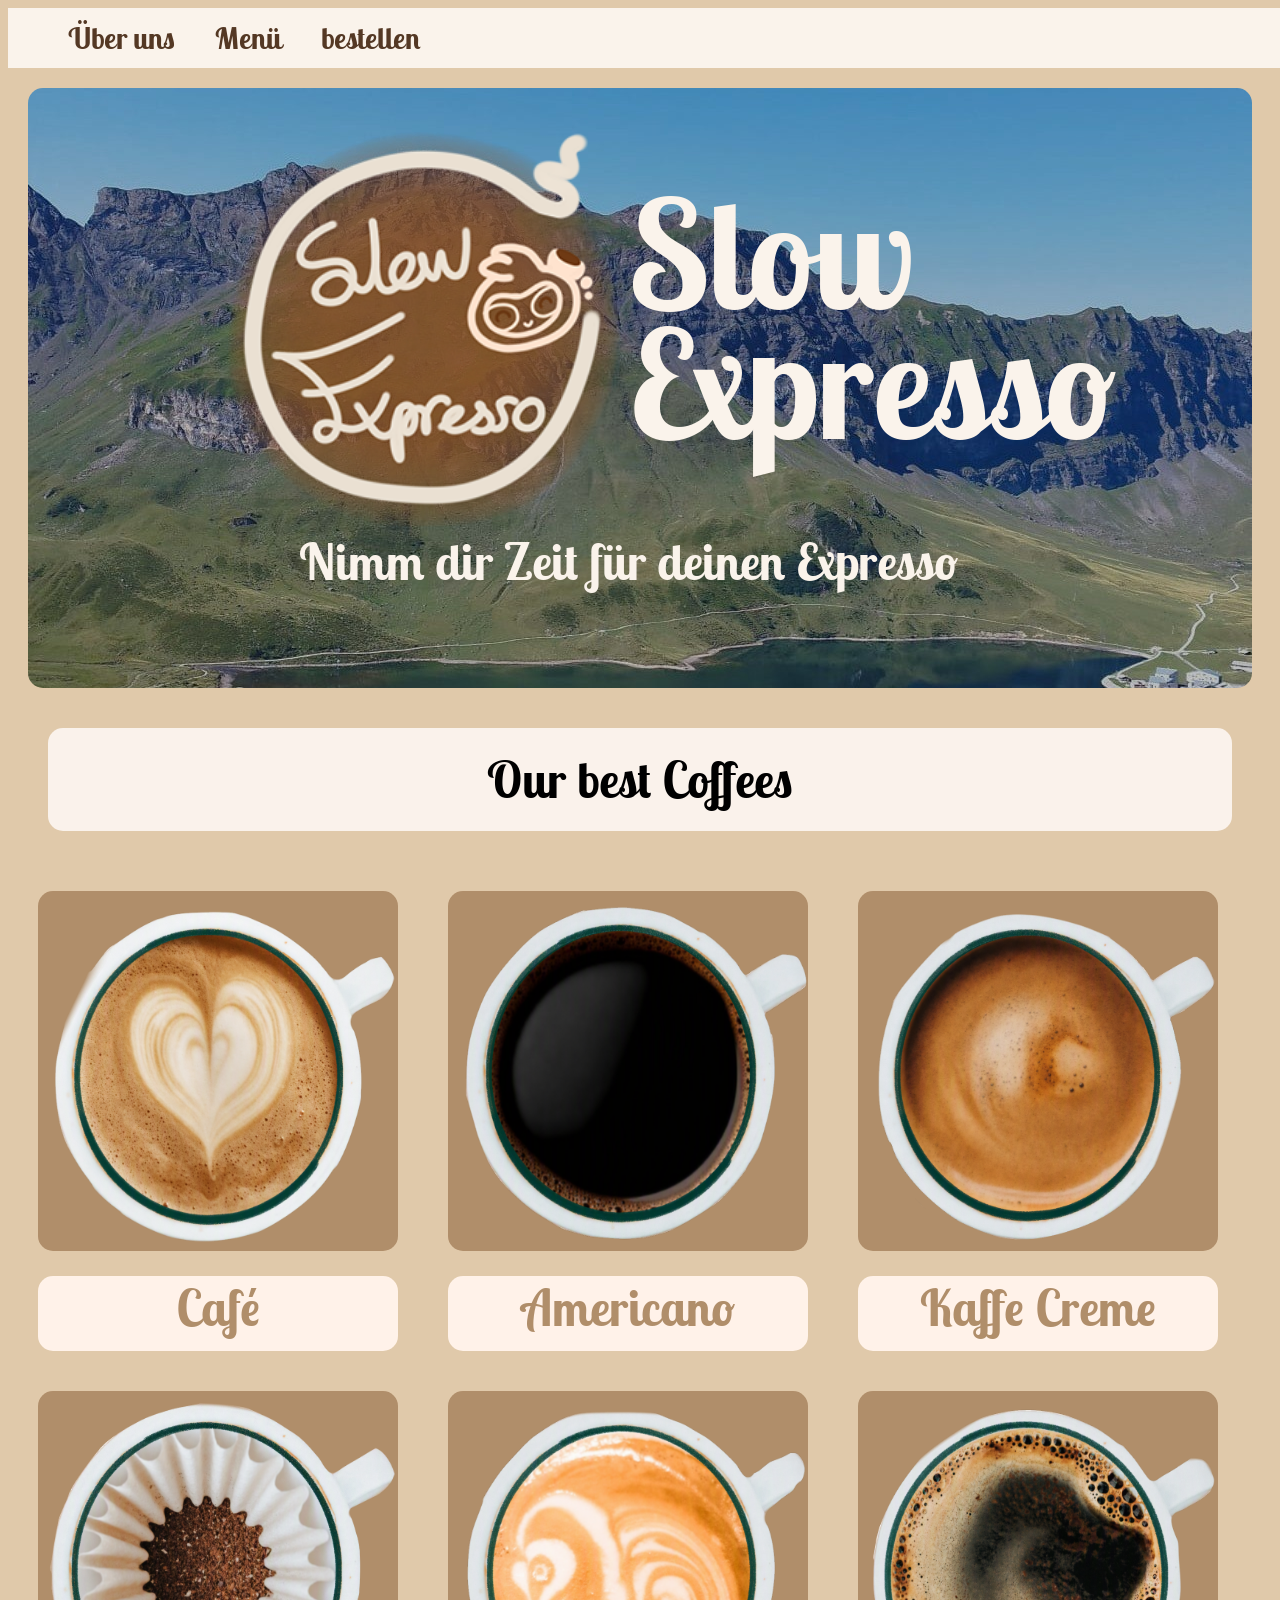
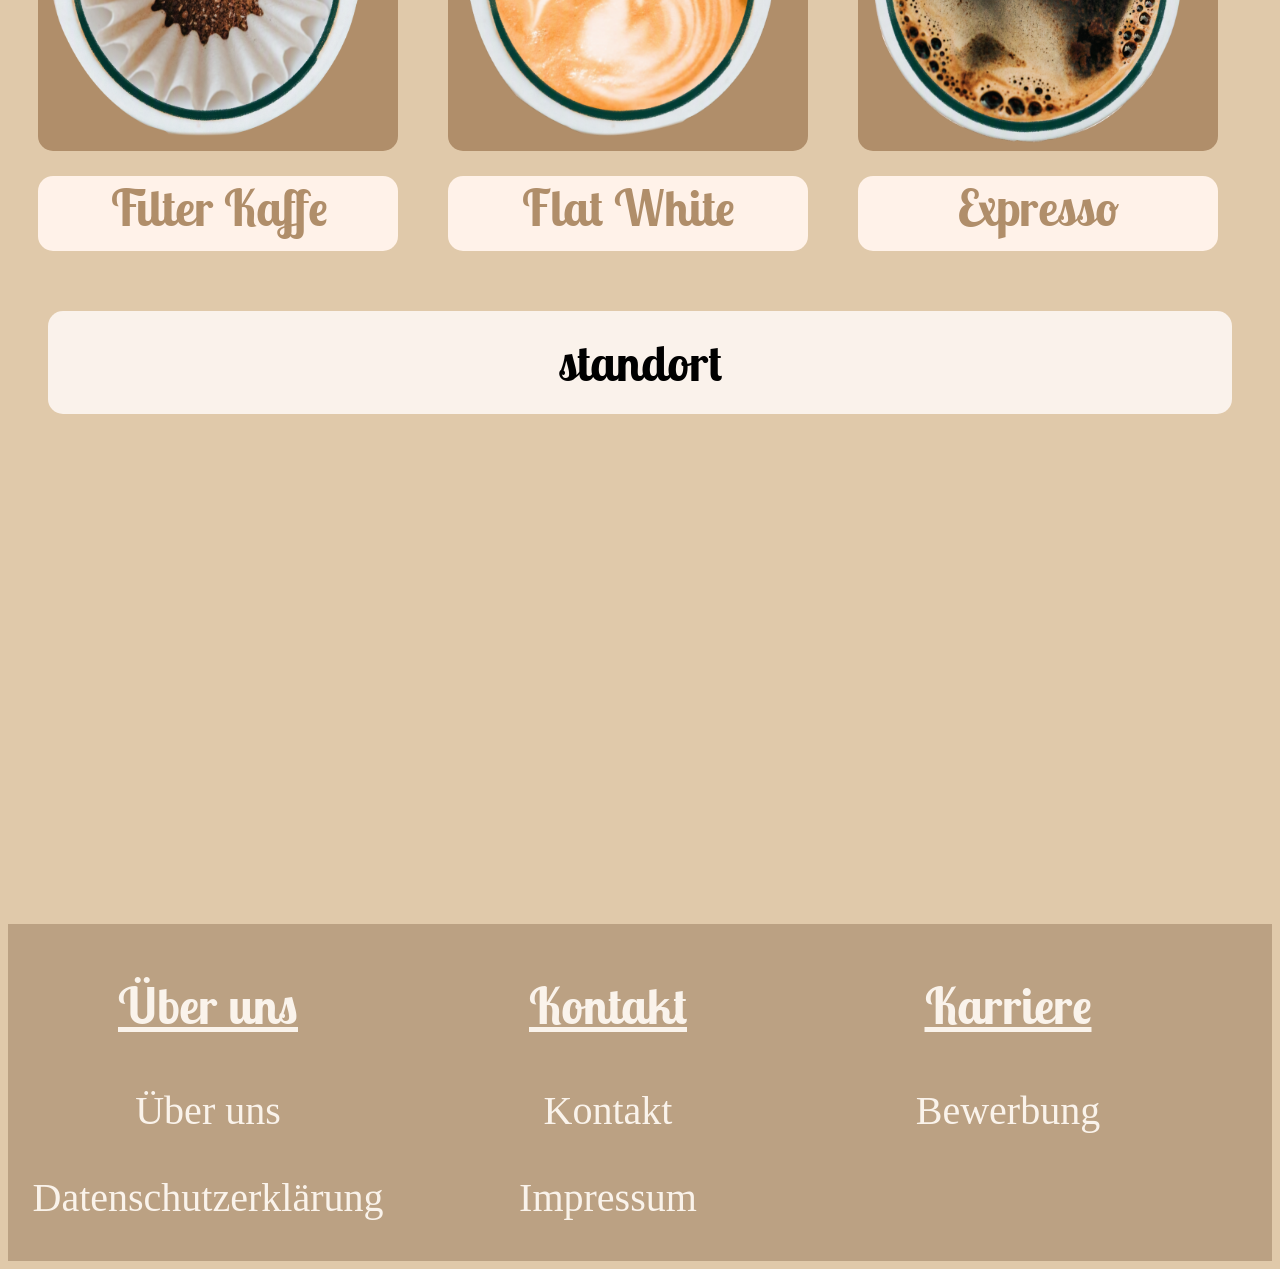
<file: index.html>
<!DOCTYPE html>
<html lang="en">

<head>
    <meta charset="UTF-8">
    <meta name="viewport" content="width=device-width, initial-scale=1.0">
    <title>Slow Expresso</title>
    <link rel="icon" type="image/x-icon" href="/assets/images/Cafin.png">
    <link rel="stylesheet" href="indexstyle.css">
    <link rel="stylesheet" href="navigation.css">
    <link rel="stylesheet" href="index_media.css">
    <link rel="stylesheet" href="footer.css">
 
</script>

</head>

<body>
    <nav>
        <ul class="navilink">
            <li><a href="information.html">Über uns</a></li>
            <li><a href="menue.html">Menü</a></li>
            <li><a href="bestellen.html">bestellen</a></li>
        </ul>
    </nav>

    <header>
        <img src="/assets/images/slow_expresso_logo.png" alt="Slow Expresso Logo" class="logo">
        <h1>Slow Expresso </h1>
        <h2>Nimm dir Zeit für deinen Expresso</h2>
    </header>

    <main>
        <h3 class="best-food">Our best Coffees</h3>
        <div class="bestfood">
            <a href="menue.html"><img src="/Heiss_getreanke_bilder/Caffe_Latte.png" alt="Cafe" class="food" id="food1"></a>
            <a href="menue.html"><img src="/Heiss_getreanke_bilder/Americano.png" alt="Expresso_Macchiato"
                    class="food" id="food2"></a>
            <a href="menue.html"><img src="/Heiss_getreanke_bilder/Cafe_Crema.png" alt="Expresso" class="food" id="food3"></a>
            <h4 class="label" id="label1">Café</h4>
            <h4 class="label" id="label2">Americano</h4>
            <h4 class="label" id="label3">Kaffe Creme</h4>
            <a href="menue.html"><img src="/Heiss_getreanke_bilder/Filterkaffee.png" alt="Filter Kaffee"
                    class="food" id="food4"></a>
            <a href="menue.html" id="food5"><img src="/Heiss_getreanke_bilder/Flat_White.png" alt="Expresso_Macchiato"
                    class="food"></a>
            <a href="menue.html"><img src="/Heiss_getreanke_bilder/Expresso.png" alt="Expresso" class="food" id="food6"></a>
            <h4 class="label" id="label4">Filter Kaffe</h4>
            <h4 class="label" id="label5">Flat White</h4>
            <h4 class="label" id="label6">Expresso</h4>
        </div>

        <div class="standort">
            <h3 class="best-food">standort</h3>
        </div>
<div class="map">
        <iframe src="https://www.google.com/maps/embed?pb=!1m14!1m12!1m3!1d995.3611881841927!2d8.300908569917155!3d47.02699089742384!2m3!1f0!2f0!3f0!3m2!1i1024!2i768!4f13.1!5e1!3m2!1sen!2sch!4v1789558650969!5m2!1sen!2sch" width="600" height="450" style="border:0;" allowfullscreen="" loading="lazy" referrerpolicy="strict-origin-when-cross-origin"></iframe>
</div>
    </main>

    <footer>
                <p class="footone" id="foot1">Über uns</p>
                <p class="footone" id="foot2">Kontakt</p>
                <p class="footone" id="foot3">Karriere</p>
                <a href="information.html" class="foottwo" id="foot4"> Über uns</a>
                <a href="information.html" class="foottwo"id="foot5">Kontakt</a>
                <a href="arbeitstelle.html" class="foottwo"id="foot6">Bewerbung</a>
                <a href="assets/texten/Datenschutzerklaerung Slow Expresspo.pdf" class="datenschutz">Datenschutzerklärung</a>
        <a href="assets/texten/Impressum Slow_Expresso.pdf" class="impressum">Impressum</a>
    </footer>


</body>

</html>
</file>
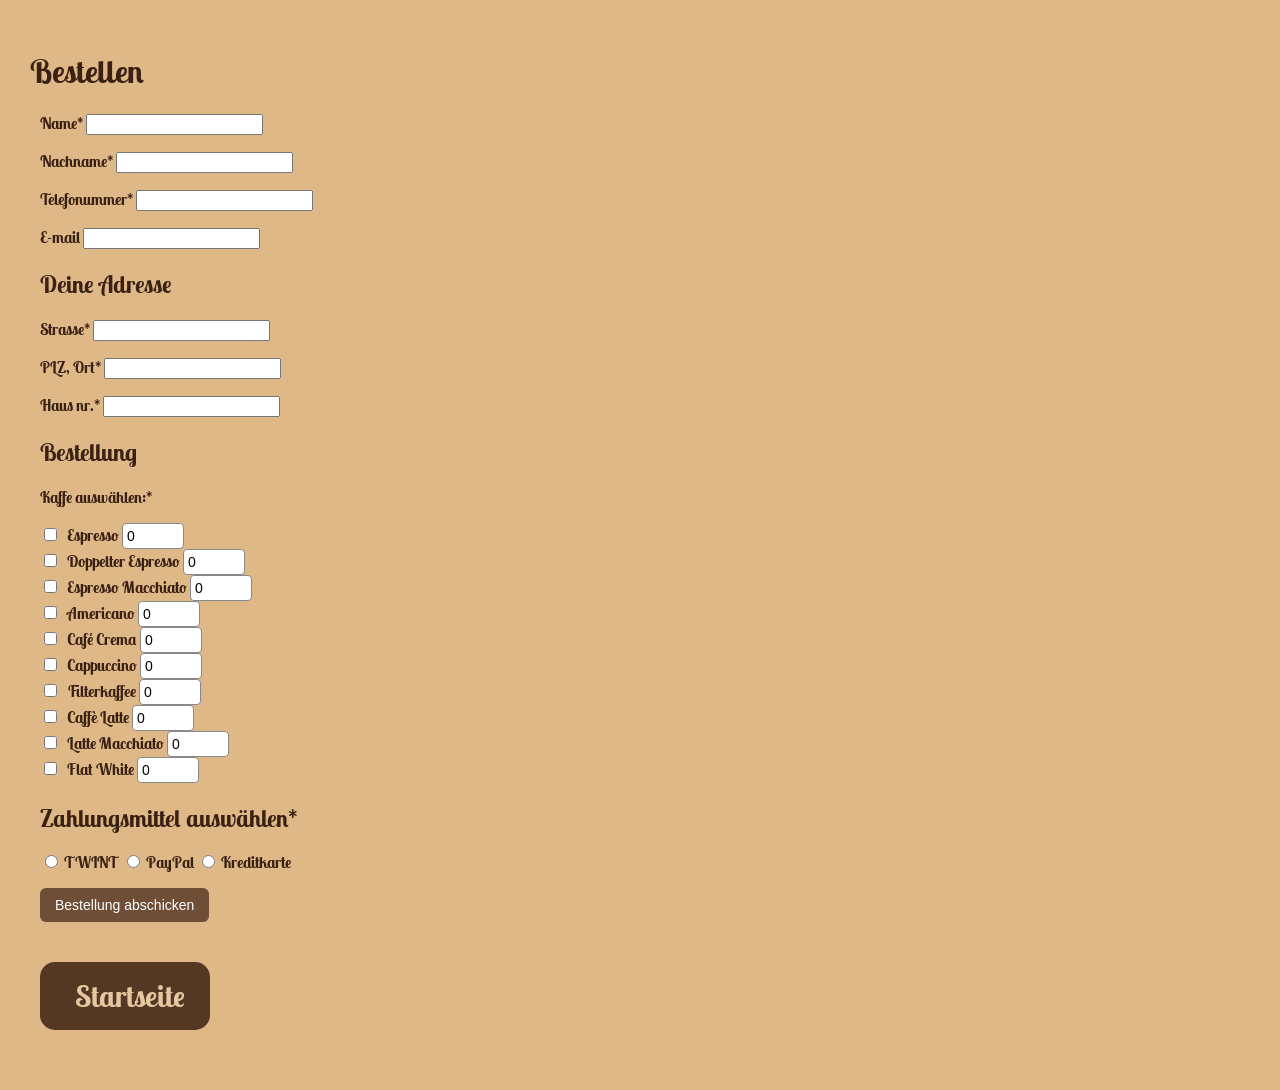
<file: bestellen.html>
<!DOCTYPE html>
<html lang="en">
<head>
    <meta charset="UTF-8">
    <meta name="viewport" content="width=device-width, initial-scale=1.0">
    <title>Slow Expresso| Bestellung</title>
    <link rel="stylesheet" href="bestllenstyle.css">
    <link rel="icon" type="image/x-icon" href="/assets/images/Cafin.png">

<body>

    <h1>Bestellen</h1>

<div class="bestellung">

<form action="https://blj-ict-bz.ch/formlog/" method="post"> 
    
<label for="name">Name*</label>
<input type="text" name="name" id="name-field" required>
<p>
<label for="nachname">Nachname*</label>
<input type="text" name="nachname" id="nachname" required>
<p>
<label for="Telefonummer">Telefonummer*</label>
<input type="text" name="Telefonummer" id="Telefonummer" required>
<p>
<label for="e-mail">E-mail</label>
<input type="text" name="e-mail" id="e-mail">
<p>
<h2>Deine Adresse</h2>
<label for="Strasse">Strasse*</label>
<input type="text" name="Strasse" id="Strasse" required>
<p>
<label for="Ort">PLZ, Ort*</label>
<input type="text" name="PLZ, Ort" id="PLZ, Ort" required>
<p>
<label for="Haus">Haus nr.*</label>
<input type="text" name="Haus nr." id="Haus nr." required>
<p>

<h2>Bestellung</h2>
<form action="https://blj-ict-bz.ch/formlog/" method="post">

  <div class="kaffee-dropdown">
   <p>Kaffe auswählen:*</p>

    <div id="kaffeeAuswahl" class="kaffee-auswahl">
      <div class="kaffee-zeile">
        <label>
          <input type="checkbox" name="kaffee[]" value="espresso">
          Espresso
        </label>
        <input type="number" name="menge_espresso" min="0" max="10" value="0" >
      </div>

      <div class="kaffee-zeile">
        <label>
          <input type="checkbox" name="kaffee[]" value="doppelterespresso">
          Doppelter Espresso
        </label>
        <input type="number" name="menge_doppelterespresso" min="0" max="10" value="0" >
      </div>

      <div class="kaffee-zeile">
        <label>
          <input type="checkbox" name="kaffee[]" value="espressomacchiato">
          Espresso Macchiato
        </label>
        <input type="number" name="menge_espressomacchiato" min="0" max="10" value="0" >
      </div>

      <div class="kaffee-zeile">
        <label>
          <input type="checkbox" name="kaffee[]" value="americano">
          Americano
        </label>
        <input type="number" name="menge_americano" min="0" max="10" value="0" >
      </div>

      <div class="kaffee-zeile">
        <label>
          <input type="checkbox" name="kaffee[]" value="cafecrema">
          Café Crema
        </label>
        <input type="number" name="menge_cafecrema" min="0" max="10" value="0" >
      </div>

      <div class="kaffee-zeile">
        <label>
          <input type="checkbox" name="kaffee[]" value="cappuccino">
          Cappuccino
        </label>
        <input type="number" name="menge_cappuccino" min="0" max="10" value="0" >
      </div>

      <div class="kaffee-zeile">
        <label>
          <input type="checkbox" name="kaffee[]" value="filterkaffee">
          Filterkaffee
        </label>
        <input type="number" name="menge_filterkaffee" min="0" max="10" value="0" >
      </div>

      <div class="kaffee-zeile">
        <label>
          <input type="checkbox" name="kaffee[]" value="caffelatte">
          Caffè Latte
        </label>
        <input type="number" name="menge_caffelatte" min="0" max="10" value="0" >
      </div>

      <div class="kaffee-zeile">
        <label>
          <input type="checkbox" name="kaffee[]" value="lattemacchiato">
          Latte Macchiato
        </label>
        <input type="number" name="menge_lattemacchiato" min="0" max="10" value="0">
      </div>

      <div class="kaffee-zeile">
        <label>
          <input type="checkbox" name="kaffee[]" value="flatwhite">
          Flat White
        </label>
        <input type="number" name="menge_flatwhite" min="0" max="10" value="0">
      </div>
    </div>
  </div>

 <h2>Zahlungsmittel auswählen*</h2>

<div class="Zahlungmöglichkeiten">

  <label class="Zalhungsmittel auswahl">
    <input type="radio" name="payment" value="twint">
    <span class="Zahlung box">
      <span>TWINT</span>
    </span>
  </label>

  <label class="Zalhungsmittel auswahl">
    <input type="radio" name="payment" value="paypal">
    <span class="Zahlung box">
      <span>PayPal</span>
    </span>
  </label>

  <label class="Zalhungsmittel auswahl">
    <input type="radio" name="payment" value="card">
    <span class="Zahlung box">
      <span>Kreditkarte</span>
    </span>
  </label>

  <label class="Zalhungsmittel auswahl"></label>
  
</div>
<p>
 <button type="submit">Bestellung abschicken </button>

</form>





<div class="knopf">
        <a href="index.html" class="knopf1">Startseite</a>
    </div>



</body>
</html>
</file>
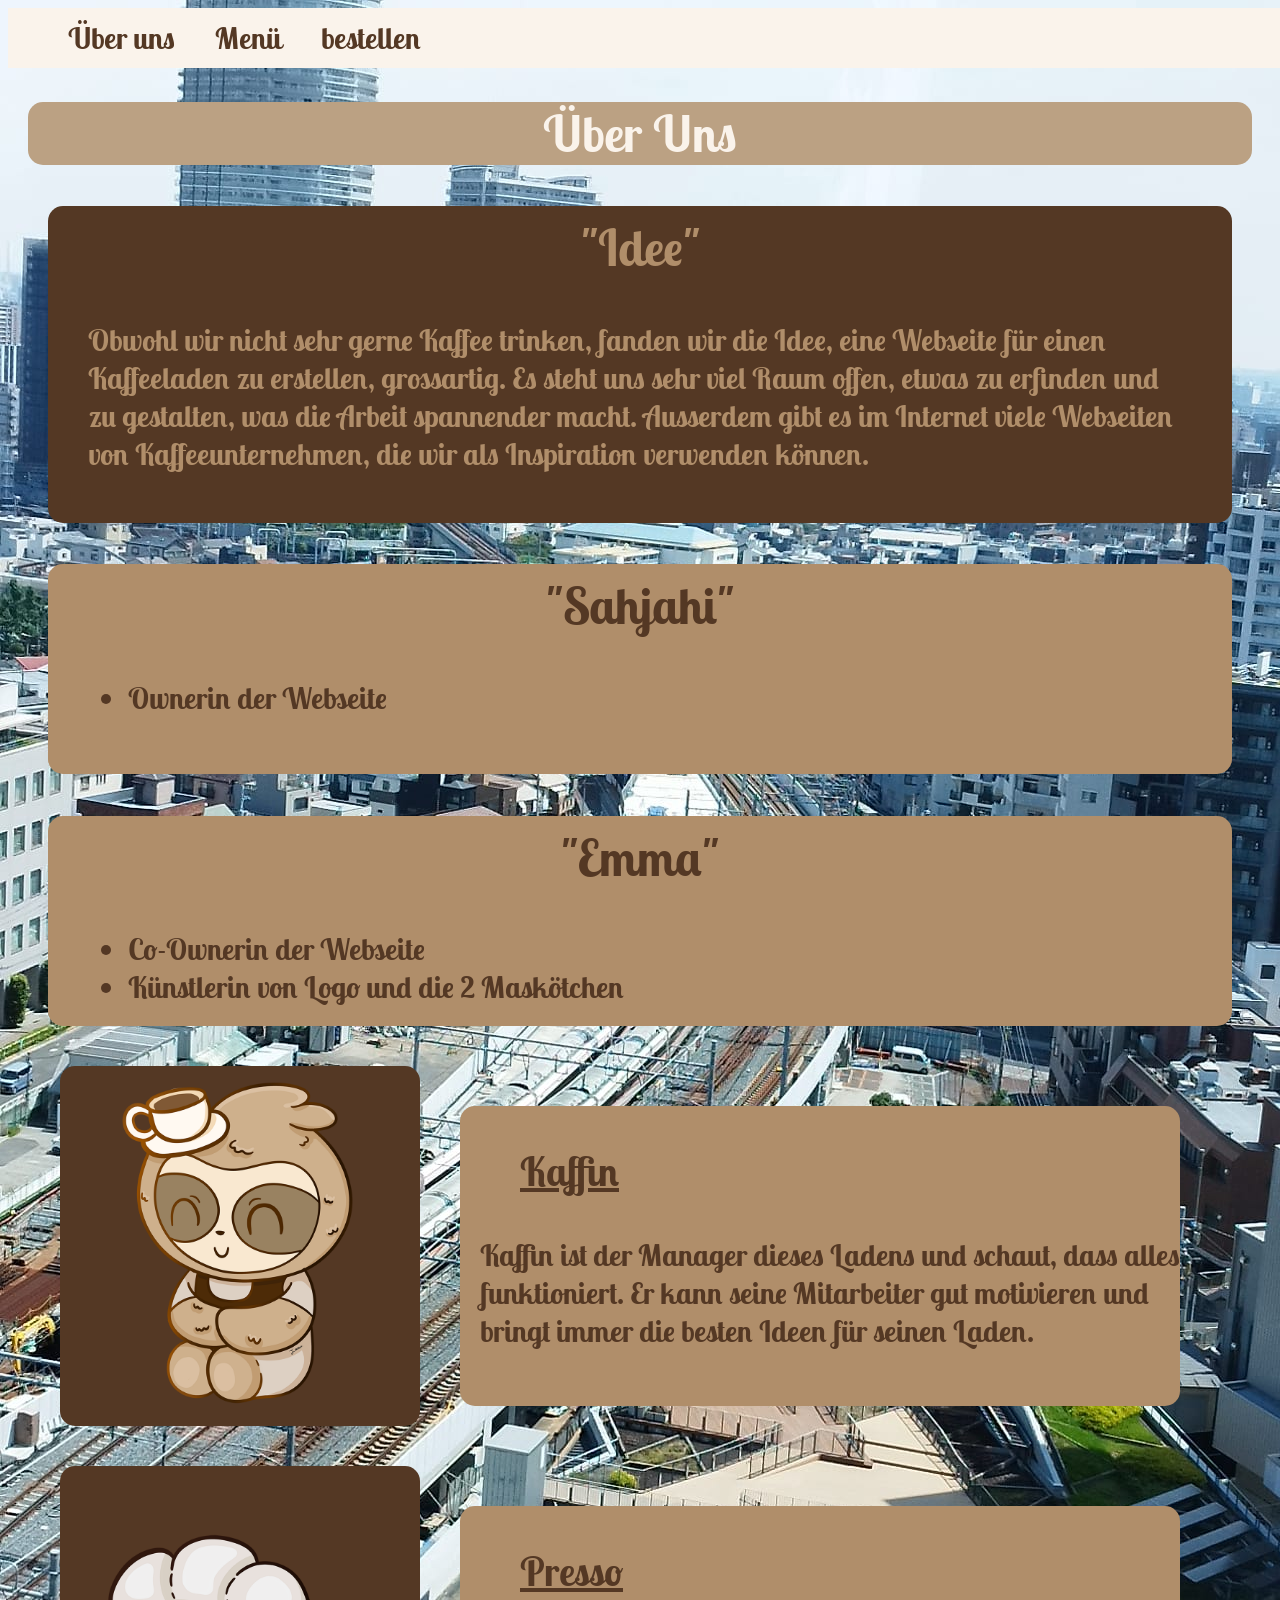
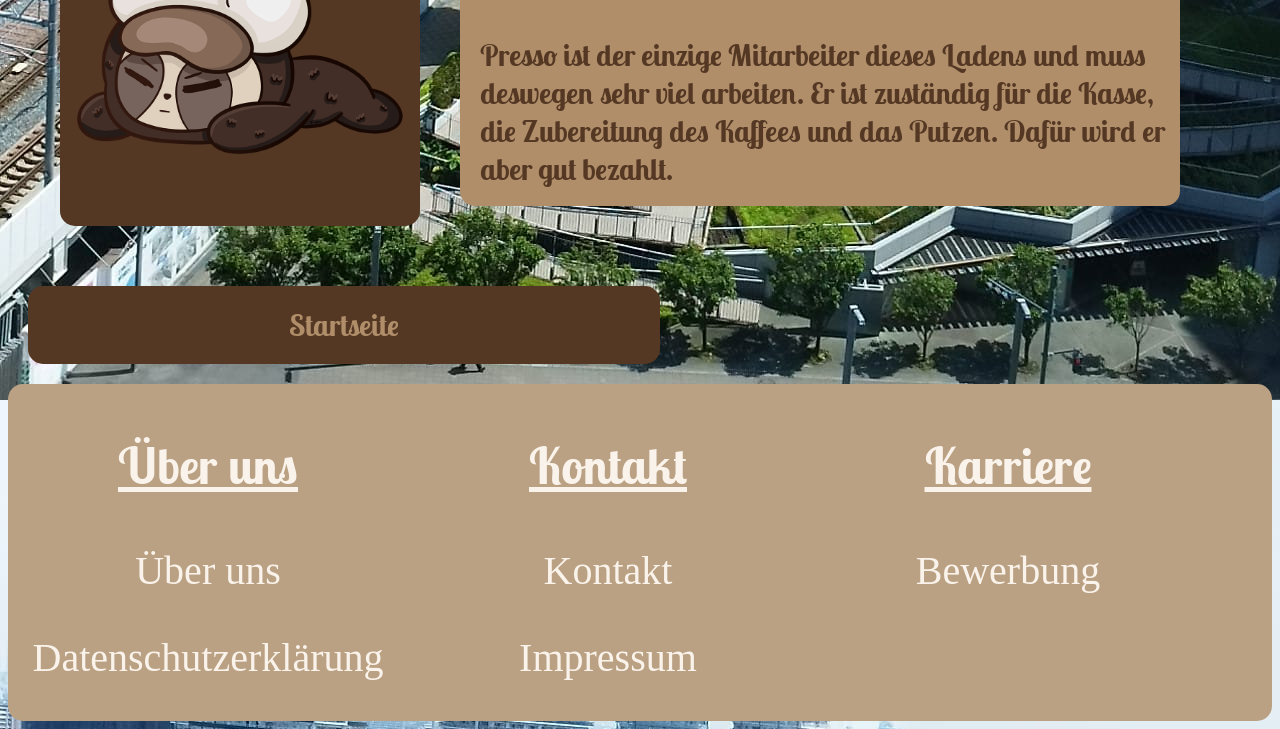
<file: information.html>
<!DOCTYPE html>
<html lang="en">

<head>
    <meta charset="UTF-8">
    <meta name="viewport" content="width=device-width, initial-scale=1.0">
    <title>Slow Expresse Information</title>
    <link rel="icon" type="image/x-icon" href="/assets/images/Presso.png">
    <link rel="stylesheet" href="infostyle.css">
    <link rel="stylesheet" href="info_style_media.css">
    <link rel="stylesheet" href="footer.css">
    <link rel="stylesheet" href="navigation.css">
</head>

<body>
        <nav>
        <ul class="navilink">
            <li><a href="information.html">Über uns</a></li>
            <li><a href="menue.html">Menü</a></li>
            <li><a href="bestellen.html">bestellen</a></li>
        </ul>
    </nav>
    <header>
        <h1>Über Uns</h1>
    </header>

    <main>
        <div class="idee">
            <h2>"Idee"</h2>
            <h3>Obwohl wir nicht sehr gerne Kaffee trinken, fanden wir die Idee, eine Webseite für einen Kaffeeladen zu
                erstellen, grossartig. Es steht uns sehr viel Raum offen, etwas zu erfinden und zu gestalten, was die
                Arbeit spannender macht. Ausserdem gibt es im Internet viele Webseiten von Kaffeeunternehmen, die wir
                als Inspiration verwenden können.</h3>
        </div>
        <div class="person1">
            <h2>"Sahjahi"</h2>
            <ul>
                <li>Ownerin der Webseite</li>
            </ul>
        </div>
        <div class="person2">
            <h2>"Emma"</h2>
            <ul>
                <li>Co-Ownerin der Webseite</li>
                <br>
                <li>Künstlerin von Logo und die 2 Maskötchen</li>
            </ul>
        </div>

        <div class="mascot">
            <img src="/assets/images/Cafin.png" alt="kaffin" class="mascot-item" id="Kaffin">
            <div class="beschreibung">
                <h3>Kaffin</h3>
                <p>Kaffin ist der Manager dieses Ladens und schaut, dass alles
                    funktioniert. Er kann seine Mitarbeiter gut motivieren und bringt immer die besten Ideen für seinen
                    Laden.</p>
            </div>

            <img src="/assets/images/Presso.png" alt="presso" class="mascot-item" id="Presso">

            <div class="beschreibung">
                <h3>Presso</h3>
                <p>Presso ist der einzige Mitarbeiter dieses Ladens und muss deswegen
                    sehr viel arbeiten. Er ist zuständig für die Kasse, die Zubereitung des Kaffees und das Putzen.
                    Dafür
                    wird er aber gut bezahlt.</p>
            </div>
        </div>

        <div class="start">
            <a href="index.html" class="startseite">Startseite</a>
        </div>

    </main>

    <footer>
        <p class="footone" id="foot1">Über uns</p>
        <p class="footone" id="foot2">Kontakt</p>
        <p class="footone" id="foot3">Karriere</p>
        <a href="information.html" class="foottwo" id="foot4"> Über uns</a></td>
        <a href="information.html" class="foottwo" id="foot5">Kontakt</a></td>
        <a href="arbeitstelle.html" class="foottwo" id="foot6">Bewerbung</a></td>
        <a href="assets/texten/Datenschutzerklaerung Slow Expresspo.pdf" class="datenschutz">Datenschutzerklärung</a>
        <a href="assets/texten/Impressum Slow_Expresso.pdf" class="impressum">Impressum</a>
    </footer>
</body>

</html>
</file>
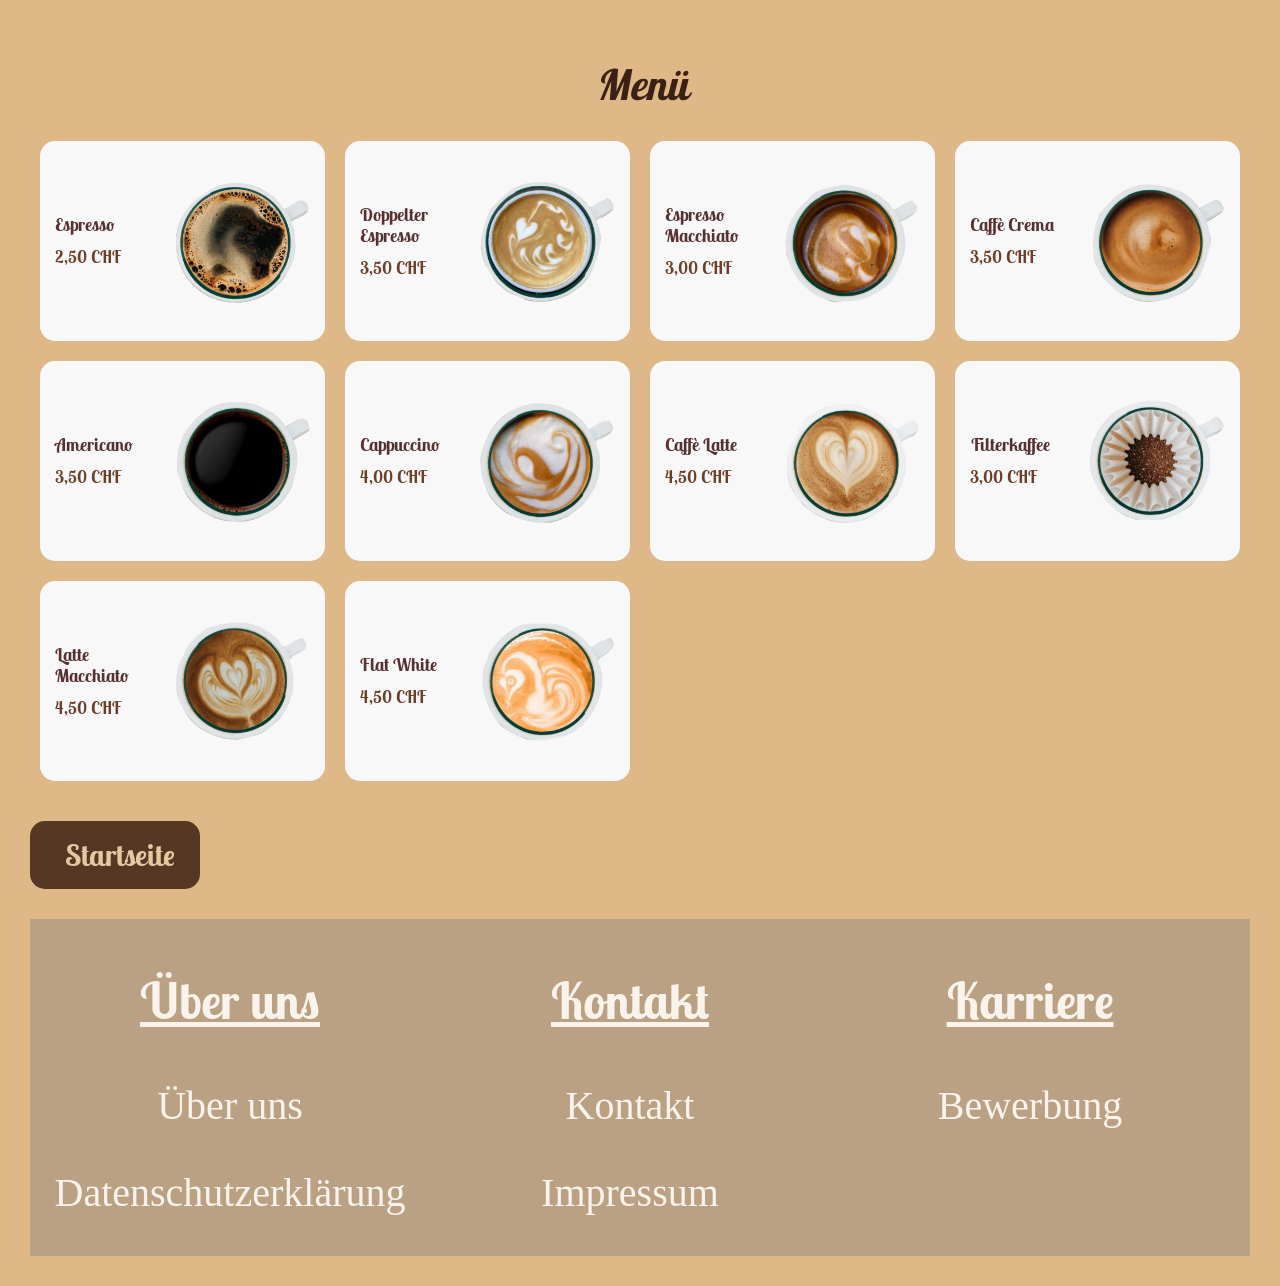
<file: menue.html>
<!DOCTYPE html>
<html lang="en">

<head>
    <meta charset="UTF-8">
    <meta name="viewport" content="width=device-width, initial-scale=1.0">
    <title>Slow Expresso| Menü</title>
    <link rel="stylesheet" href="style.css">
    <link rel="icon" type="image/x-icon" href="/assets/images/Cafin.png">
    <link rel="stylesheet" href="footer.css">
</head>

<body>

    <h1>Menü</h1>
    

    <div class="menue">

        <a href="bestellen.html" class="drink-link">
            <div class="drink">
                <div class="drink-info">
                    <span class="name">Espresso</span>
                    <span class="preis">2,50 CHF</span>
                </div>

                <img class="images" src="/Heiss_getreanke_bilder/Expresso.png" alt="Espresso">
            </div>
        </a>

        <a href="bestellen.html" class="drink-link">
            <div class="drink">
                <div class="drink-info">
                    <span class="name">Doppelter Espresso</span>
                    <span class="preis">3,50 CHF</span>
                </div>

                <img class="images" src="/Heiss_getreanke_bilder/Doppelter_Espresso.png" alt="Doppelter Espresso">
            </div>
        </a>

        <a href="bestellen.html" class="drink-link">
            <div class="drink">
                <div class="drink-info">
                    <span class="name">Espresso Macchiato</span>
                    <span class="preis">3,00 CHF</span>
                </div>

                <img class="images" src="/Heiss_getreanke_bilder/Expresso_Macchiato.png" alt="Espresso Macchiato">
            </div>
        </a>

        <a href="bestellen.html" class="drink-link">
            <div class="drink">
                <div class="drink-info">
                    <span class="name">Caffè Crema</span>
                    <span class="preis">3,50 CHF</span>
                </div>

                <img class="images" src="/Heiss_getreanke_bilder/Cafe_Crema.png" alt="Caffè Crema">
            </div>
        </a>

        <a href="bestellen.html" class="drink-link">
            <div class="drink">
                <div class="drink-info">
                    <span class="name">Americano</span>
                    <span class="preis">3,50 CHF</span>
                </div>

                <img class="images" src="/Heiss_getreanke_bilder/Americano.png" alt="Americano">
            </div>
        </a>

        <a href="bestellen.html" class="drink-link">
            <div class="drink">
                <div class="drink-info">
                    <span class="name">Cappuccino</span>
                    <span class="preis">4,00 CHF</span>
                </div>

                <img class="images" src="/Heiss_getreanke_bilder/Cappuccino.png" alt="Cappuccino">
            </div>
        </a>
        <a href="bestellen.html" class="drink-link">
            <div class="drink">
                <div class="drink-info">
                    <span class="name">Caffè Latte</span>
                    <span class="preis">4,50 CHF</span>
                </div>

                <img class="images" src="/Heiss_getreanke_bilder/Caffe_Latte.png" alt="Caffè Latte">
            </div>
        </a>

        <a href="bestellen.html" class="drink-link">
            <div class="drink">
                <div class="drink-info">
                    <span class="name">Filterkaffee</span>
                    <span class="preis">3,00 CHF</span>
                </div>

                <img class="images" src="/Heiss_getreanke_bilder/Filterkaffee.png" alt="Filterkaffee">
            </div>
        </a>

        <a href="bestellen.html" class="drink-link">
            <div class="drink">
                <div class="drink-info">
                    <span class="name">Latte Macchiato</span>
                    <span class="preis">4,50 CHF</span>
                </div>

                <img class="images" src="/Heiss_getreanke_bilder/Latte_Macchiato.png" alt="Latte Macchiato">
            </div>
        </a>

        <a href="bestellen.html" class="drink-link">
            <div class="drink">
                <div class="drink-info">
                    <span class="name">Flat White</span>
                    <span class="preis">4,50 CHF</span>
                </div>

                <img class="images" src="/Heiss_getreanke_bilder/Flat_White.png" alt="Flat White">
            </div>
        </a>

    </div>

    <div class="knopf">
        <a href="index.html" class="knopf1">Startseite</a>
    </div>



    <footer>
        <p class="footone" id="foot1">Über uns</p>
        <p class="footone" id="foot2">Kontakt</p>
        <p class="footone" id="foot3">Karriere</p>
        <a href="information.html" class="foottwo" id="foot4"> Über uns</a></td>
        <a href="information.html" class="foottwo" id="foot5">Kontakt</a></td>
        <a href="arbeitstelle.html" class="foottwo" id="foot6">Bewerbung</a></td>
        <a href="assets/texten/Datenschutzerklaerung Slow Expresspo.pdf" class="datenschutz">Datenschutzerklärung</a>
        <a href="assets/texten/Impressum Slow_Expresso.pdf" class="impressum">Impressum</a>
    </footer> 
</body>

</html>
</file>
<file: indexstyle.css>
:root {
    --margin-main: 20px;
    --margin: 40px;
    --boxmargin: 20px;
    --radius: 15px;
    --boxwidth: 360px;
    --boxheigt: 360px;
    --labelheight: 100px;
    --labelwidth: 360px;
    --lightbrown: rgb(176, 142, 106);
    --darkbrown: rgb(84, 56, 36);
    --background-color: rgba(187, 161, 131);
}

@font-face {
    font-family: "LobsterTwo-Bold";
    src: url(assets/schrift/Lobster_Two/LobsterTwo-Bold.ttf);
}



body {
    background-color: rgb(224, 201, 170);
    font-family: LobsterTwo-Bold;
}



header {
    margin: var(--margin-main);
    margin-top: 20px;
    border-radius: var(--radius);
        background-image: url(assets/images/berg2.jpeg);

    display: grid;
    grid-template-columns: 500px 500px;
    grid-template-rows: 400px 200px;

    grid-template-areas:
        "logo h1"
        "slogan slogan";
}


.logo {
    height: 400px;
    margin: var(--margin);
    margin-left: 200px;
    display: flex;
    grid-area: logo;
}


h1 {
    display: flex;
    font-size: 150px;
    color: rgb(250, 243, 235);
    line-height: 130px;
    margin: 100px;
    grid-area: h1;
}

h2 {
    font-size: 50px;
    color: rgb(250, 243, 235);
    grid-area: slogan;
    margin-left: 200px;

    display: flex;
    justify-content: center;
}

h3 {
    background-color: rgb(250, 242, 235);
    border-radius: var(--radius);
}


.best-food {
    text-align: center;
    font-size: 50px;
    margin: var(--margin);
    padding: 20px;
}

.bestfood {
    display: grid;
    grid-template-columns: 360px 360px 360px;
    grid-template-rows: 400px 100px 400px 100px;
    align-content: center;
    grid-template-areas:
        "food1 food2 food3"
        "label1 label2 label3"
        "food4 food5 food6"
        "label4 label5 label6";
        column-gap:50px;
        margin: 10px;
        margin-bottom: 10px;
}

.food
{
    display: flex;
    justify-content: space-around;
}

#food1 {
    grid-area: food1;
}

#food2 {
    grid-area: food2;
}

#food3 {
    grid-area: food3;
}

#food4 {
    grid-area: food4;
}

#food5 {
    grid-area: food5;
}

#food6 {
    grid-area: food6;
}

#label1 {
    grid-area: label1;
}

#label2 {
    grid-area: label2;
}

#label3 {
    grid-area: label3;
}

#label4 {
    grid-area: label4;
}

#label5 {
    grid-area: label5;
}

#label6 {
    grid-area: label6;
}





.label {
    background-color: #fff2e9;
    border-radius: var(--radius);
    width: var(--labelwidth);
    height: var(--labelheigt);


    text-decoration: none;
    color: var(--lightbrown);
    margin: var(--boxmargin);
    margin-top: 5px;
    font-size: 50px;
    text-align: center;
}

.food {
    background-color: var(--lightbrown);
    border-radius: var(--radius);
    width: var(--boxwidth);
    height: var(--boxheigt);


    text-decoration: none;
    color: var(--darkbrown);
    margin: var(--boxmargin);
    font-size: 50px;
    text-align: center;

    display: flex;
    justify-content: center;
}

.food img {
    width: 300 px;
    height: 300px;
    margin: 50px;
}

.food:hover {
    background-color: var(--darkbrown);
    color: var(--lightbrown);
}

.map
{display: flex;
justify-content: center;
margin-bottom: 20px;}
</file>
<file: navigation.css>
.navilink {
    list-style-type: none;
    background-color: rgb(250, 243, 235);
    width: 100%;
    height: 60px;
    margin: 0;

    display: flex;
    align-items: center;
}

ul li {
    float: left;
}

ul li a {

    color: var(--darkbrown);
    text-align: center;
    text-decoration: none;
    padding: 20px;
}

.navilink a
{
    font-size: 30px;
}

ul li a:hover {
    background-color: rgb(189, 175, 159);
}

@media screen and (max-width: 600px) {
    ul {
        display: flex;
        justify-content: left;
        align-items: center;
    }

    ul li a {
    font-size: 10px;
    text-align: center;
    padding: 10px;
}

}
</file>
<file: index_media.css>
:root {
    --fontsize: 20px;
    --topmargin: 10px;
    --widthpercent: 70%;
}

@media screen and (max-width: 600px) {


    header {
        margin-top: 20px;
        border-radius: var(--radius);
        background-color: var(--background-color);
        width: var(--widthpercent);

        display: grid;
        grid-template-columns: 75px 80px;
        grid-template-rows: 100px 80px;

        grid-template-areas:
            "logo h1"
            "slogan slogan";



    }

    .logo {
        height: 80px;
        margin: var(--topmargin);
        margin-top: 50px;
        grid-area: logo;

        display: flex;
        justify-content: left;
        align-items: center;
    }

    h1 {
        font-size: 25px;
        color: rgb(250, 243, 235);
        line-height: 25px;
        grid-area: h1;

        display: flex;
        justify-content: right;
        align-items: center;

    }

    h2 {
        display: flex;
        justify-content: center;
        align-items: center;


        font-size: 15px;
        margin-top: 40px;
        margin-left: 20px;
    }


    #food4,
    #food5,
    #food6,
    #label4,
    #label5,
    #label6 {
        display: none;
    }


    .bestfood {
        display: grid;
        text-align: center;
        grid-template-columns: 200px;
        grid-template-rows: 200px 100px;
        gap: 0;

        grid-template-areas:
            "food1"
            "label1"
            "food2"
            "label2"
            "food3"
            "label3"
            "food4"
            "label4"
            "food5"
            "label5"
            "food6"
            "label6"
        ;
    }



    .best-food {
        font-size: var(--fontsize);
        padding: 10px;
        margin-top: var(--topmargin);
        width: 200px;
        
        display: flex;
        justify-content: center;
    }

    .label {
        width: 150px;
        padding: 10px;
        font-size: var(--fontsize);
    }

    .food {
        width: 200px;
        height: 200px;
        margin-top: var(--topmargin);

        display: flex;
        justify-content: center;
    }

    .footone,
    .foottwo {
        color: rgb(250, 243, 235);
        text-align: center;
        font-size: var(--fontsize);
        text-decoration: none;
    }

    .foottwo {
        font-size: 20px;
    }
}
</file>
<file: footer.css>
footer {
    background-color: rgb(187, 161, 131);

}

footer {
    display: grid;
    grid-template-columns: 400px 400px 400px;
    grid-template-rows: auto auto;
}



.footone,
.foottwo,
.datenschutz,
.impressum {
    color: rgb(250, 243, 235);
    text-align: center;
    font-size: 50px;
    text-decoration: none;
}

.footone {
    text-decoration: underline;
}

.foottwo,
.datenschutz,
.impressum {
    font-size: 40px;
    font-family: LobsterTwo-Regular;
    padding-bottom: 40px;
}

.foottwo:hover,
.datenschutz:hover,
.impressum:hover {
    background-color: rgb(155, 130, 102);
}

@media screen and (max-width: 600px) {


footer {
display: grid;
grid-template-columns: 1fr 1fr 1fr;


}

    .footone,
    .foottwo,
    .datenschutz,
    .impressum {
        font-size: 15px;
        display: flex;
        justify-content: center;
        
    }

    .datenschutz
    {
        margin-left: 20px;
    }

}
</file>
<file: bestllenstyle.css>
body {
    margin: 0;
    padding: 30px;
    background-color: burlywood;
    font-family: LobsterTwo-Bold;
    color: #3b2113;
}

@font-face {
    font-family: "LobsterTwo-Bold";
    src: url(assets/schrift/Lobster_Two/LobsterTwo-Bold.ttf);
}

.bestellung{
    grid-template-columns: repeat(auto-fit, minmax(250px, 1fr));
    max-width: 1200px;
    margin: 0 auto;
}

#kaffee {
  width: 170px;
  padding: 7px;
  border: 1px solid #777;
  border-radius: 6px;
  font-size: 13px;
  background-color: white;
}

.knopf {
  width: 100%;
  display: flex;
  align-items: center;
  margin-top: 40px;
  padding-bottom: 30px;
}

.knopf1 {
  display: flex;
  width: 100px;
  padding: 15px 35px;
  margin: 0;

  background-color: rgb(84, 56, 36);
  border-radius: 15px;

  color: rgb(230, 200, 160);
  font-size: 30px;
  text-decoration: none;
  text-align: center;

  transition: background-color 0.3s ease, color 0.3s ease;
}

.knopf1:hover {
  background-color: rgb(60, 38, 24);
  color: white;
}

.kaffee-zeile input[type="checkbox"] {
  margin-right: 7px;
  cursor: pointer;
}


.kaffee-zeile input[type="number"] {
  width: 52px;
  padding: 4px;
  border: 1px solid #888;
  border-radius: 4px;
  font-size: 14px;
}

button[type="submit"] {
  padding: 9px 15px;
  border: none;
  border-radius: 6px;
  background-color: #6f4e37;
  color: white;
  font-size: 14px;
  cursor: pointer;
}

.kaffee-dropdown {
  position: relative;
  width: 220px;
  margin-bottom: 20px;
}
.kaffee-dropdown summary {
  width: 220px;
  box-sizing: border-box;
  padding: 8px 12px;
  border: 1px solid #777;
  border-radius: 6px;
  background-color: white;
  color: #222;
  cursor: pointer;
  font-size: 14px;
  list-style: none;
}
</file>
<file: infostyle.css>
:root {
    --margin: 40px;
    --margin-main: 20px;
    --boxmargin: 20px;
    --radius: 15px;
    --boxwidth: 360px;
    --boxheigt: 360px;
    --labelheight: 100px;
    --labelwidth: 360px;
    --lightbrown: rgb(176, 142, 106);
    --darkbrown: rgb(84, 56, 36);
    --background-color: rgba(187, 161, 131);
    --main-text-color: rgb(250, 243, 235)
}

@font-face {
    font-family: "LobsterTwo-Bold";
    src: url(assets/schrift/Lobster_Two/LobsterTwo-Bold.ttf);
}

body {
    background-image: url(assets/images/metro.jpeg);
    font-family: LobsterTwo-Bold;
}


header {
    margin: var(--margin-main);
    margin-top: 20px;
    border-radius: var(--radius);
    background-color: rgba(187, 161, 131);
}

h1 {
    display: flex;
    justify-content: center;
    align-items: center;

    color: var(--main-text-color);
    font-size: 50px;

}

.idee {
    background-color: var(--darkbrown);
    border-radius: var(--radius);
    margin: var(--margin);
    padding-bottom: 10px;
    color: var(--lightbrown);
}



h2 {
    display: flex;
    justify-content: center;
    font-size: 50px;
    padding-top: 10px;
}

h3,
ul {
    margin: 40px;
    font-size: 30px;
}


.person1 {
    background-color: var(--lightbrown);
    height: 200px;
    border-radius: var(--radius);
    margin: var(--margin);
    padding-bottom: 10px;
    color: var(--darkbrown);
}



.person2 {
    background-color: var(--lightbrown);
    height: 200px;
    border-radius: var(--radius);
    margin: var(--margin);
    padding-bottom: 10px;
    color: var(--darkbrown);
}

.mascot {
    display: flex;
    flex-wrap: wrap;
    justify-content: center;

}

#kaffin {
    grid-area: kaffin;
}

#kaffintext {
    grid-area: kaffintext;
}

#presso {
    grid-area: presso;
}

#pressotext {
    grid-area: pressotext;
}


.mascot-item {

    background-color: var(--darkbrown);
    border-radius: var(--radius);
    width: var(--boxwidth);
    height: var(--boxheigt);
    margin-bottom: var(--margin);
}


.beschreibung {
    background-color: var(--lightbrown);
    color: var(--darkbrown);
    width: 700px;
    height: 300px;
    border-radius: var(--radius);
    margin: var(--margin);

    font-size: 30px;
    padding-left: 20px;
}

.beschreibung h3 {
    text-decoration: underline;
    font-size: 40px;
}

.start {
    background-color: var(--darkbrown);
    width: 50%;
    display: flex;
    justify-content: center;
    margin: var(--boxmargin);
    border-radius: var(--radius);
}

.startseite {
    color: var(--lightbrown);
    text-decoration: none;
    padding: 20px;
    font-size: 30px;

}

.start:hover
{
    background-color: var(--lightbrown);
}

.startseite:hover
{
    color: var(--darkbrown);
}

.startseite {
    display: flex;
    justify-content: center;
    border-radius: var(--radius);
    width: var(--labelwidth);
    height: var(--labelheigt);

    text-align: center;
}



footer {
    background-color: rgb(187, 161, 131);
    border-radius: var(--radius);

}

table {
    margin: var(--margin);
}

th,
td {
    text-align: center;
    padding: 30px;

}

th,
td a {
    color: rgb(250, 243, 235);
    text-align: center;
    font-size: 50px;
    text-decoration: none;
    font-family: LobsterTwo-Regular;
}

td a {
    font-size: 40px;
}
</file>
<file: info_style_media.css>
@media screen and (max-width: 600px) {

    header {
        margin: var(--margin-main);
        margin-top: 20px;
        border-radius: var(--radius);
    }

    h1 {
        display: flex;
        justify-content: center;
        align-items: center;

        color: var(--main-text-color);
        font-size: 30px;

    }

    .idee {
        background-color: var(--darkbrown);
        border-radius: var(--radius);
        margin: var(--margin);
        padding-bottom: 10px;
        color: var(--lightbrown);
    }

    h2 {
        display: flex;
        justify-content: center;
        font-size: 30px;
    }

 .person1 li
 {
    font-size: 20px;
 }


 .person2 li
 {
    display: flex;
    flex-direction: column;
    font-size: 20px;
 }

    
    
    h3 {
        margin: 40px;
        font-size: 20px;
    }

    .mascot-item {
        width: 300px;
        height: 300px;
        margin-bottom: 10px;
    }

    .beschreibung {
        width: 300px;
        height: 500px;
        margin: var(--margin-main);

    }

}
</file>
<file: style.css>
:root {
    --margin: 30px;
    --boxmargin: 20px;
    --radius: 15px;
    --boxwidth: 0px;
}


body {
    margin: 0;
    padding: 30px;
    background-color: burlywood;
    font-family: LobsterTwo-Bold;
    color: #3b2113;
}

@font-face {
    font-family: "LobsterTwo-Bold";
    src: url(assets/schrift/Lobster_Two/LobsterTwo-Bold.ttf);
}


h1 {
    margin-bottom: 30px;
    font-style: italic;
    text-align: center;

    font-size: 42px;
}

h2 {
    grid-column: 1 / -1;
    margin: 25px 0 5px;
    font-style: italic;
    text-decoration: underline;
    font-size: 28px;
}


.menue {
    display: grid;
    grid-template-columns: repeat(auto-fit, minmax(250px, 1fr));
    gap: 20px;
    max-width: 1200px;
    margin: 0 auto;
}

.menue
.drink {
    min-height: 200px;
    padding: 15px;
    box-sizing: border-box;

    display: flex;
    align-items: center;
    justify-content: space-between;
    gap: 10px;

    border-radius: 15px;
    background-color: #f8f8f8;
    color: rgb(87, 49, 49);
    font-size: 18px;
    font-weight: bold;
}

.drink {
  background-color: #f8f8f8;
  color: rgb(87, 49, 49);
  transition: background-color 0.3s ease, color 0.3s ease;
}

.drink:hover {
  background-color: #543824;
  color: white;
}

.drink:hover .name{
  color: white;
}

.drink:hover .preis {
  color: white;
}

.images {
  width: 140px;
  height: 150px;
  object-fit: contain;
  display: block;
  mix-blend-mode: normal;
}


.knopf {
  width: 100%;
  display: flex;
  align-items: center;
  margin-top: 40px;
  padding-bottom: 30px;
}

.knopf1 {
  display: flex;
  width: 100px;
  padding: 15px 35px;
  margin: 0;

  background-color: rgb(84, 56, 36);
  border-radius: 15px;

  color: rgb(230, 200, 160);
  font-size: 30px;
  text-decoration: none;
  text-align: center;

  transition: background-color 0.3s ease, color 0.3s ease;
}

.knopf1:hover {
  background-color: rgb(60, 38, 24);
  color: white;
}
.drink-info {
  display: flex;
  flex-direction: column;
  gap: 10px;
  max-width: 110px;
}

.name {
  font-size: 18px;
  font-weight: bold;
  line-height: 1.2;
}

.preis {
  font-size: 17px;
  font-weight: normal;
  color: #6b3f28;
}
.drink-link {
  display: block;
  text-decoration: none;
  color: inherit;
}

.drink-link .drink {
  width: 100%;
  transition:
    background-color 0.3s ease,
    color 0.3s ease,
    transform 0.3s ease;
}

.drink-link:hover .drink {
  background-color: #543824;
  color: white;
  transform: scale(1.03);
}

.drink-link:hover .name,
.drink-link:hover .preis {
  color: white;
}


@media (max-width: 600px) {
    body {
        padding: 15px;
    }

    h1 {
        font-size: 34px;
    }

    h2 {
        font-size: 24px;
    }

    .drink {
        min-height: 170px;
    }

    .images {
        width: 110px;
        height: 120px;
    }
}
</file>
